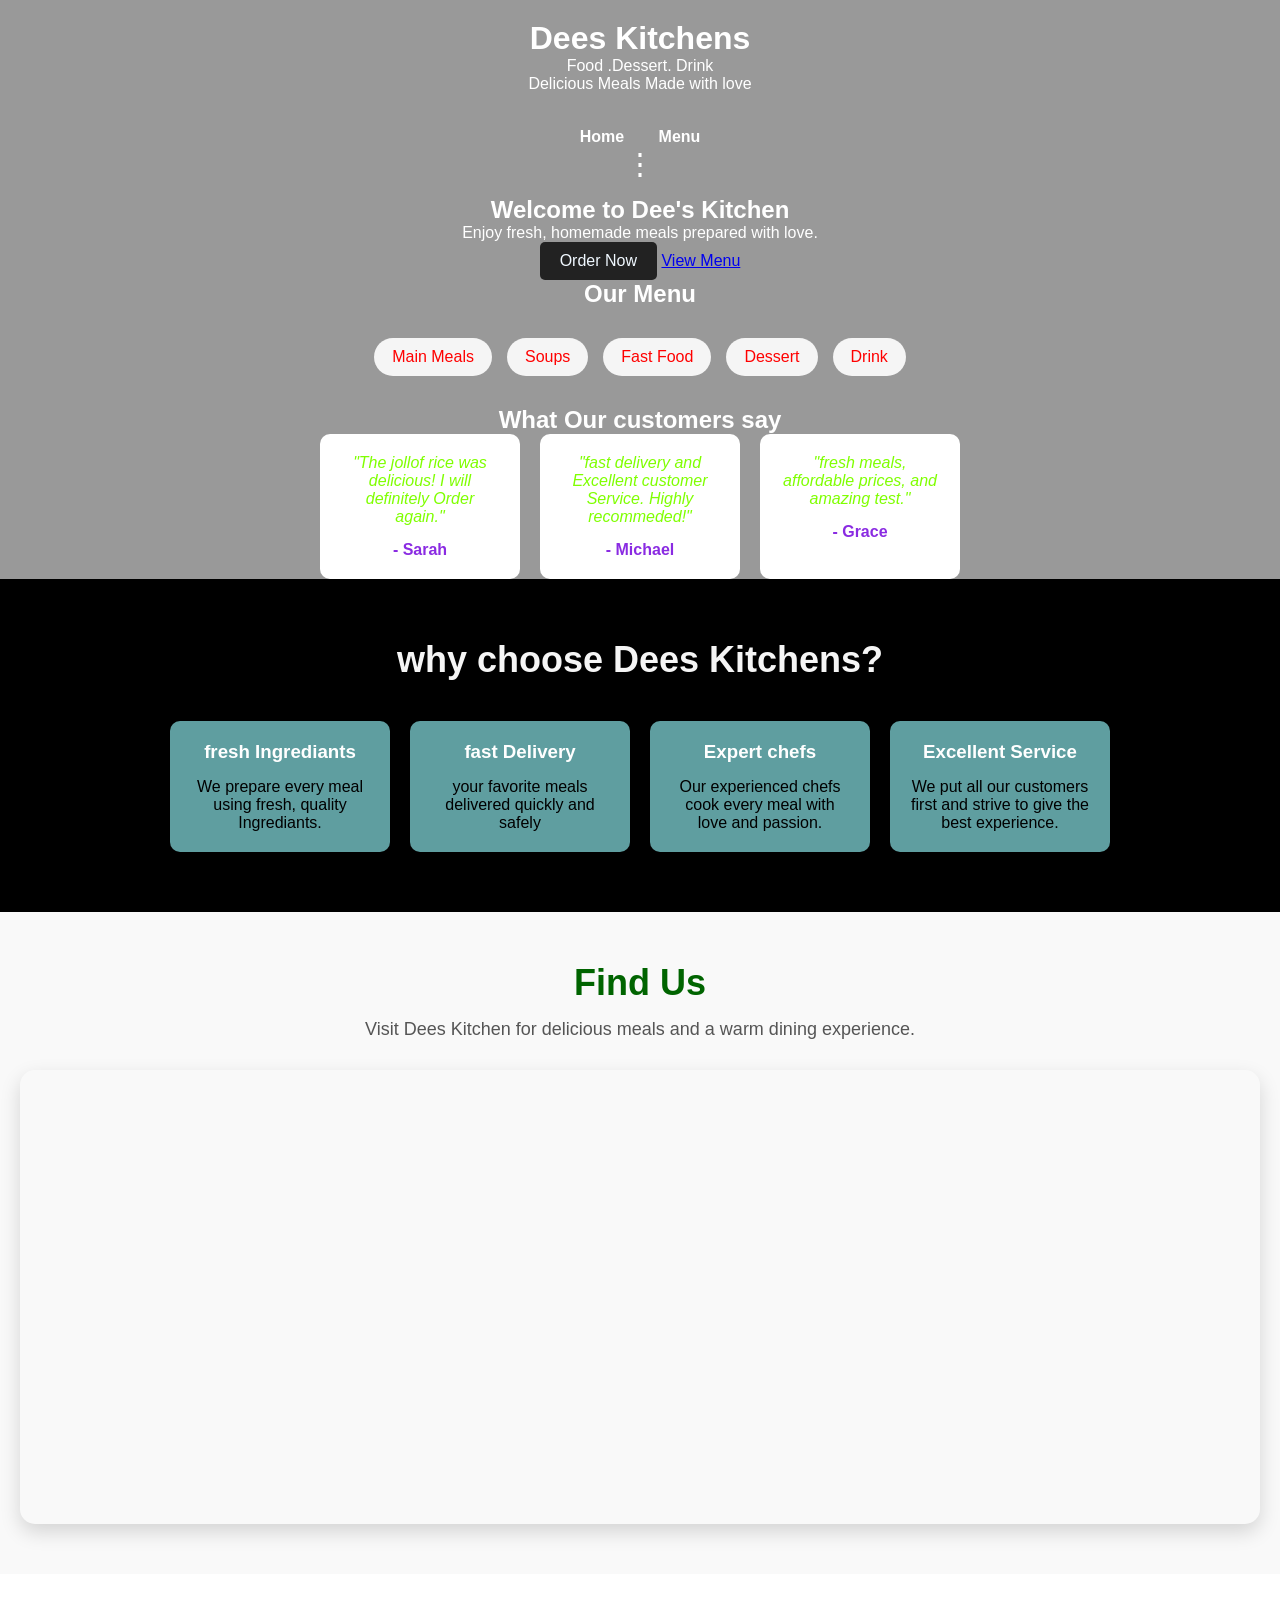
<file: index.html>
<!DOCTYPE html>
<html lang="en">
<head>
    <meta charset="UTF-8">
    <meta name="viewport" content="width=device-width, intial-scale=1.0">
    <title>Dees Kitchens</title>

    <link rel="stylesheet" href="style.css">
</head>

<body> 
    <video autoplay muted loop playsinline id="bg-video">
         <source src="kitchen.mp4" type="video/mp4">
    </video>
    <header>
        <h1> Dees Kitchens</h1>
        <p>Food  .Dessert.  Drink</p>
        <p>Delicious Meals Made with love</p>
    </header>
<nav>
    <a href="#">Home</a>
    <a href="menu.html">Menu</a>
 
    <div class="menu-icon" onclick="toggleMenu()">
        &#8942;
    </div>

    <div id="dropdownMenu" class="dropdown-menu">
        <a href="about.html"> About us</a>
        <a href="contact us.html"> Contact</a>
        <a href="location.html"> Location</a>
        <a href="cart.html"> Cart</a>
        <a href="admin.html"> Admin Login</a>
    </div>
</nav>


    </main>
<script src="script.js"></script>
</body>
</html>
</main>

    <div class="hero-content">
        <h2>Welcome to Dee's Kitchen</h2>
        <p>Enjoy fresh, homemade meals prepared with love.</p>

        <button>Order Now</button>
        <a href="menu.html" class="view-menu-btn">View Menu</a>
    </div>
</section>
    <section id="menu">
    <h2>Our Menu</h2>
    <div class="menu-nav">
        <a href="#main-meals">Main Meals</a>
        <a href="#soups">Soups</a>
        <a href="#fast-food">Fast Food</a>
        <a href="#dessert">Dessert</a>
        <a href="#drinks">Drink</a>
    </div>
    <!--- Main Meals Section -->
    <!-- Soups Section -->
    <!-- Desserts Section -->
    <!-- Drinks Section -->
</section>      
    <section class="testimonials">
        <h2>What Our customers say</h2>
        <div class="testimonial-container">
            <div class="testimonial">
                <p>"The jollof rice was delicious! I will definitely Order again."</p>
                <h4>- Sarah</h4>
            </div>
            <div class="testimonial">
                <p>"fast delivery and Excellent customer Service. Highly recommeded!"</p>
                <h4>- Michael</h4>
            </div>
            <div class="testimonial">
                <p>"fresh meals, affordable prices, and amazing test."</p>
                <h4>- Grace</h4>
            </div>

        </div>
    </section>
    <section
      class="why-choose">
        <h2>why choose Dees Kitchens?</h2>
        <div class="features">
            <div class="feature">
                <h3>fresh Ingrediants</h3>
                <p>We prepare every meal using fresh, quality Ingrediants.</p>
            </div>
            <div class="feature">
                <h3>fast Delivery</h3>
                <p>your favorite meals delivered quickly and safely</p>
            </div>
            <div class="feature">
                <h3>Expert chefs</h3>
                <p>Our experienced chefs cook every meal with love and passion.</p>
            </div>
            <div class="feature">
                <h3>Excellent Service</h3>
                <p>We put all our customers first and strive to give the best experience.</p>
            </div>
        </div>
    </section>
<!-- Location Section -->
<section id="location" class="location">
    <h2>Find Us</h2>
    <p>Visit Dees Kitchen for delicious meals and a warm dining experience.</p>

    <div class="map-container">
        <iframe
            src="https://www.google.com/maps?q=Benue makurdi,Nigeria&output=embed"
            width="100%"
            height="450"
            style="border:0;"
            allowfullscreen=""
            loading="lazy">
        </iframe>
    </div>
</section>
<main>
        <footer>
            <p>&copy; 2026 Dee Kitchens. All Rights Reserved</p>
        </footer>
</file>
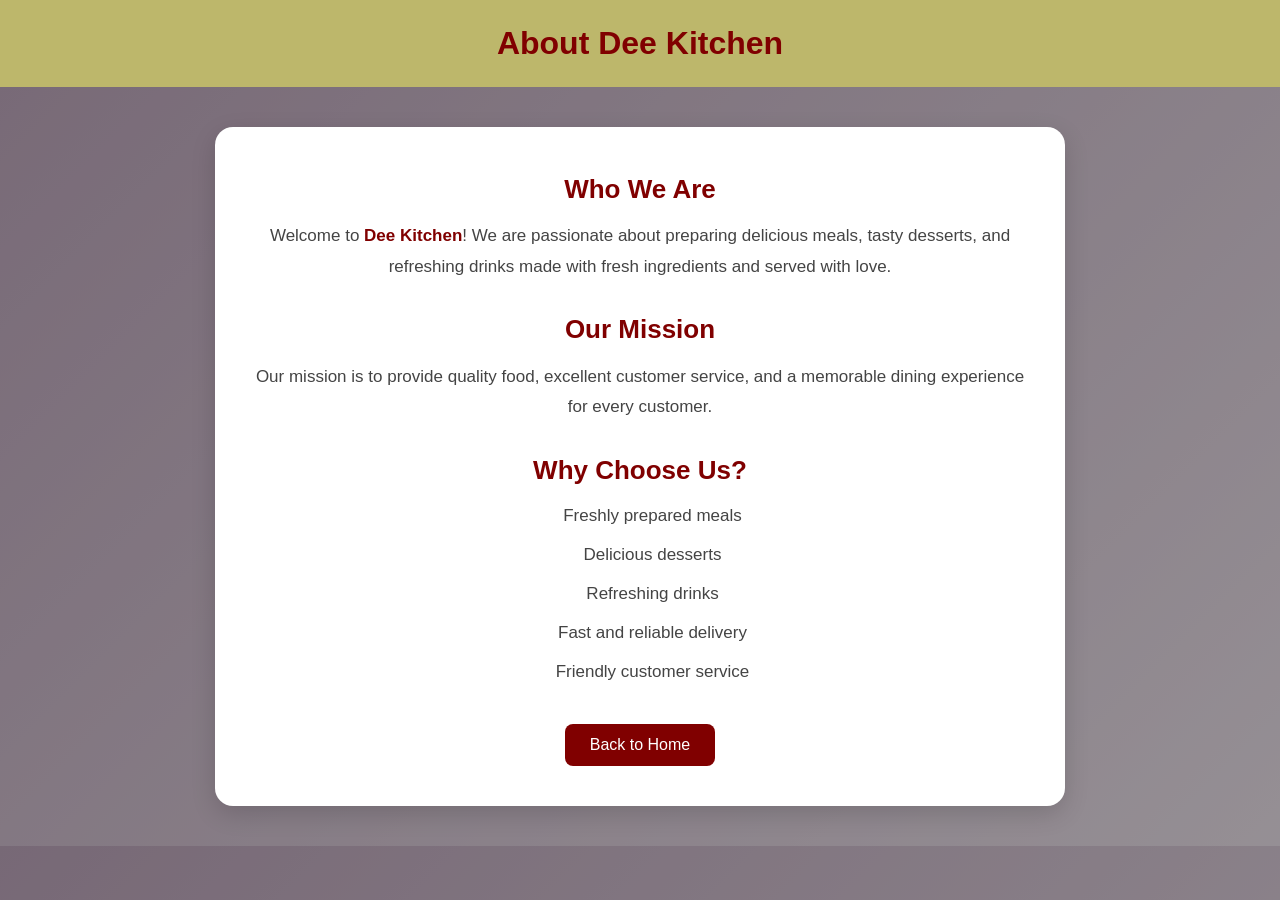
<file: about.html>
<!DOCTYPE html>
<html lang="en">

<head>
    <meta charset="UTF-8">
    <meta name="viewport" content="width=device-width, initial-scale=1.0">

    <title>About Dee Kitchen</title>

    <link rel="stylesheet" href="style.css">

    <style>
        /* =========================
           ABOUT US PAGE
        ========================= */

        body {
            margin: 0;
            background: linear-gradient(
                135deg,
                #c6aec4,
                #f8eef7
            );
            font-family: Arial, sans-serif;
        }

        header {
            background: darkkhaki;
            text-align: center;
            padding: 25px 15px;
        }

        header h1 {
            color: maroon;
            margin: 0;
            font-size: 32px;
        }

        .about {
            max-width: 850px;
            margin: 40px auto;
            padding: 40px;
            background: white;
            border-radius: 18px;
            box-shadow: 0 8px 25px rgba(0, 0, 0, 0.15);
            line-height: 1.7;
            box-sizing: border-box;
        }

        .about h2 {
            color: #800000;
            margin-top: 25px;
            margin-bottom: 10px;
            font-size: 26px;
        }

        .about h2:first-child {
            margin-top: 0;
        }

        .about p {
            color: #444;
            font-size: 17px;
            margin-bottom: 20px;
        }

        .about strong {
            color: #800000;
        }

        .about ul {
            padding-left: 25px;
            margin-top: 10px;
        }

        .about li {
            color: #444;
            font-size: 17px;
            margin-bottom: 10px;
        }

        .about a {
            text-decoration: none;
        }

        .about button {
            background: #800000;
            color: white;
            border: none;
            padding: 12px 25px;
            border-radius: 8px;
            font-size: 16px;
            cursor: pointer;
            transition: 0.3s;
        }

        .about button:hover {
            background: #5f0000;
            transform: translateY(-2px);
        }

        /* Mobile */
        @media (max-width: 600px) {

            header h1 {
                font-size: 26px;
            }

            .about {
                margin: 25px 15px;
                padding: 25px 20px;
            }

            .about h2 {
                font-size: 22px;
            }

            .about p,
            .about li {
                font-size: 16px;
            }

            .about button {
                width: 100%;
            }
        }
    </style>

</head>

<body>

    <header>
        <h1>About Dee Kitchen</h1>
    </header>

    <section class="about">

        <h2>Who We Are</h2>

        <p>
            Welcome to <strong>Dee Kitchen</strong>!
            We are passionate about preparing delicious meals,
            tasty desserts, and refreshing drinks made with fresh
            ingredients and served with love.
        </p>

        <h2>Our Mission</h2>

        <p>
            Our mission is to provide quality food, excellent
            customer service, and a memorable dining experience
            for every customer.
        </p>

        <h2>Why Choose Us?</h2>

        <ul>
            <li>Freshly prepared meals</li>
            <li>Delicious desserts</li>
            <li>Refreshing drinks</li>
            <li>Fast and reliable delivery</li>
            <li>Friendly customer service</li>
        </ul>

        <br>

        <a href="index.html">
            <button>Back to Home</button>
        </a>

    </section>

</body>

</html>
</file>
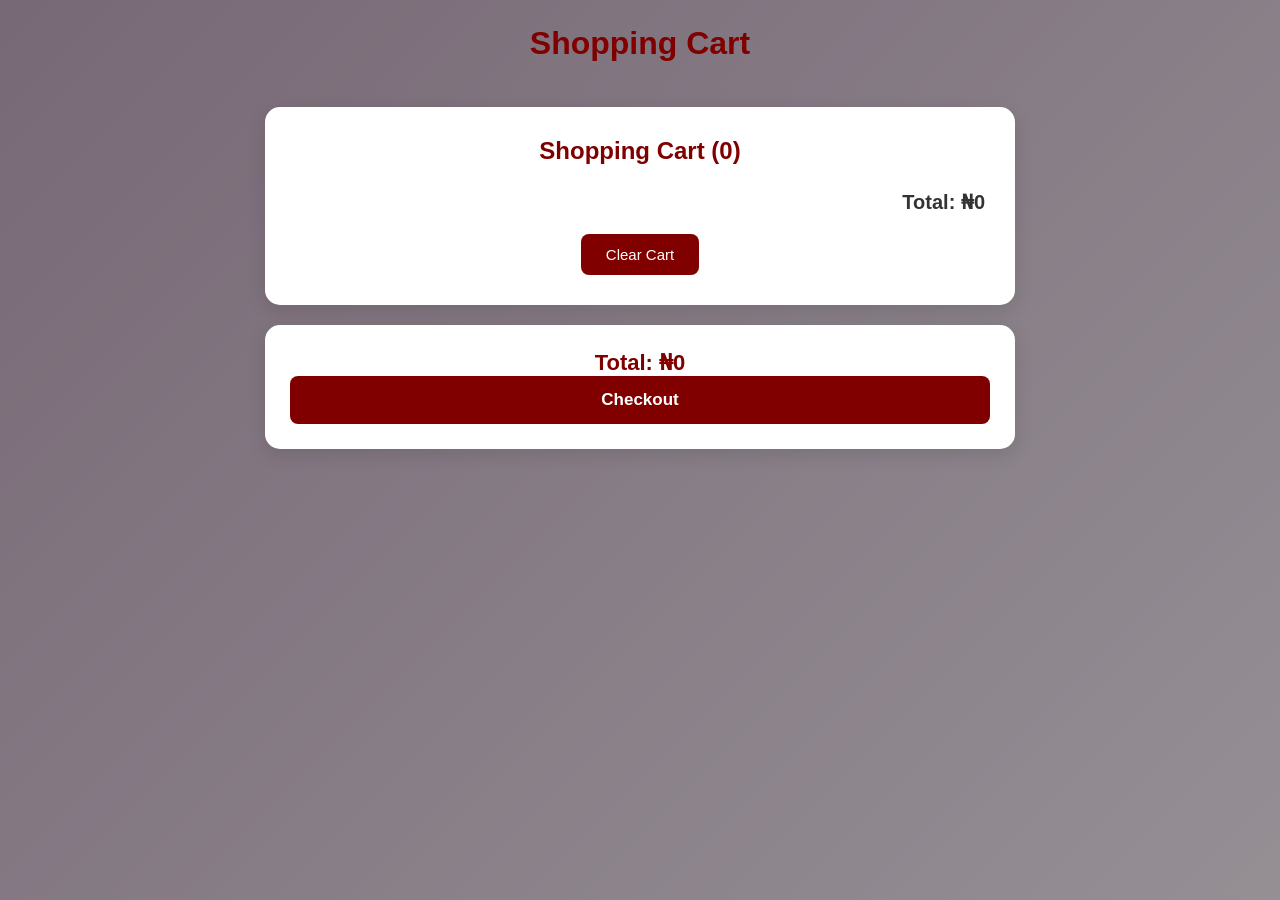
<file: cart.html>
<!DOCTYPE html>
<html lang="en">

<head>
    <meta charset="UTF-8">
    <meta name="viewport" content="width=device-width, initial-scale=1.0">

    <title>Shopping Cart - Dees Kitchen</title>

    <link rel="stylesheet" href="style.css">

    <style>
        /* CART PAGE */

        body {
            margin: 0;
            background: linear-gradient(
                135deg,
                #c6aec4,
                #f8eef7
            );
            min-height: 100vh;
        }

        header {
            text-align: center;
            padding: 25px;
        }

        header h1 {
            margin: 0;
            color: #800000;
        }

        #cart {
            width: 90%;
            max-width: 750px;
            margin: 20px auto;
            background: white;
            padding: 30px;
            border-radius: 15px;
            box-shadow: 0 5px 20px rgba(0, 0, 0, 0.12);
            box-sizing: border-box;
        }

        #cart h2 {
            text-align: center;
            color: #800000;
            margin-top: 0;
        }

        #cart-items {
            list-style: none;
            padding: 0;
            margin: 25px 0;
        }

        #cart-items li {
            background: #f8f8f8;
            padding: 15px;
            margin-bottom: 12px;
            border-radius: 10px;
            border-left: 5px solid #800000;
        }

        #cart h3 {
            text-align: right;
            color: #333;
            font-size: 20px;
        }

        #clear-cart {
            display: block;
            margin: 20px auto 0;
            padding: 12px 25px;
            border: none;
            border-radius: 8px;
            background: #800000;
            color: white;
            font-size: 15px;
            cursor: pointer;
        }

        #clear-cart:hover {
            background: #5f0000;
        }

        .cart-summary {
            width: 90%;
            max-width: 750px;
            margin: 20px auto 50px;
            padding: 25px;
            background: white;
            border-radius: 15px;
            box-shadow: 0 5px 20px rgba(0, 0, 0, 0.12);
            box-sizing: border-box;
            text-align: center;
        }

        .cart-summary h3 {
            color: #800000;
            margin-top: 0;
            font-size: 22px;
        }

        .cart-summary a {
            text-decoration: none;
        }

        .cart-summary button {
            width: 100%;
            padding: 14px;
            border: none;
            border-radius: 8px;
            background: #800000;
            color: white;
            font-size: 17px;
            font-weight: bold;
            cursor: pointer;
        }

        .cart-summary button:hover {
            background: #5f0000;
        }

        @media (max-width: 600px) {

            #cart,
            .cart-summary {
                width: 92%;
                padding: 22px;
            }
        }
    .cart-item-info {
    display: flex;
    justify-content: space-between;
    align-items: center;
    margin-bottom: 15px;
}

.cart-item-info strong {
    color: #800000;
    font-size: 18px;
}

.cart-item-info span {
    font-weight: bold;
    color: #333;
}

.cart-controls {
    display: flex;
    align-items: center;
    gap: 8px;
}

.cart-controls button {
    padding: 7px 12px;
    border: none;
    border-radius: 6px;
    background: #800000;
    color: white;
    cursor: pointer;
}

.cart-controls button:hover {
    background: #5f0000;
}

.cart-controls .quantity {
    font-weight: bold;
    min-width: 25px;
    text-align: center;
}
    </style>
</head>

<body>

<header>
    <h1>Shopping Cart</h1>
</header>


<section id="cart">

    <h2>
        Shopping Cart
        (<span id="cart-count">0</span>)
    </h2>

    <ul id="cart-items"></ul>

    <h3>
        Total: ₦<span id="cart-total">0</span>
    </h3>

    <button id="clear-cart">
        Clear Cart
    </button>

</section>


<div class="cart-summary">

    <h3>
        Total: ₦<span id="cart-total-summary">0</span>
    </h3>

    <a href="checkout.html">
        <button>
            Checkout
        </button>
    </a>

</div>


<script src="cart.js"></script>

</body>
</html>
</file>
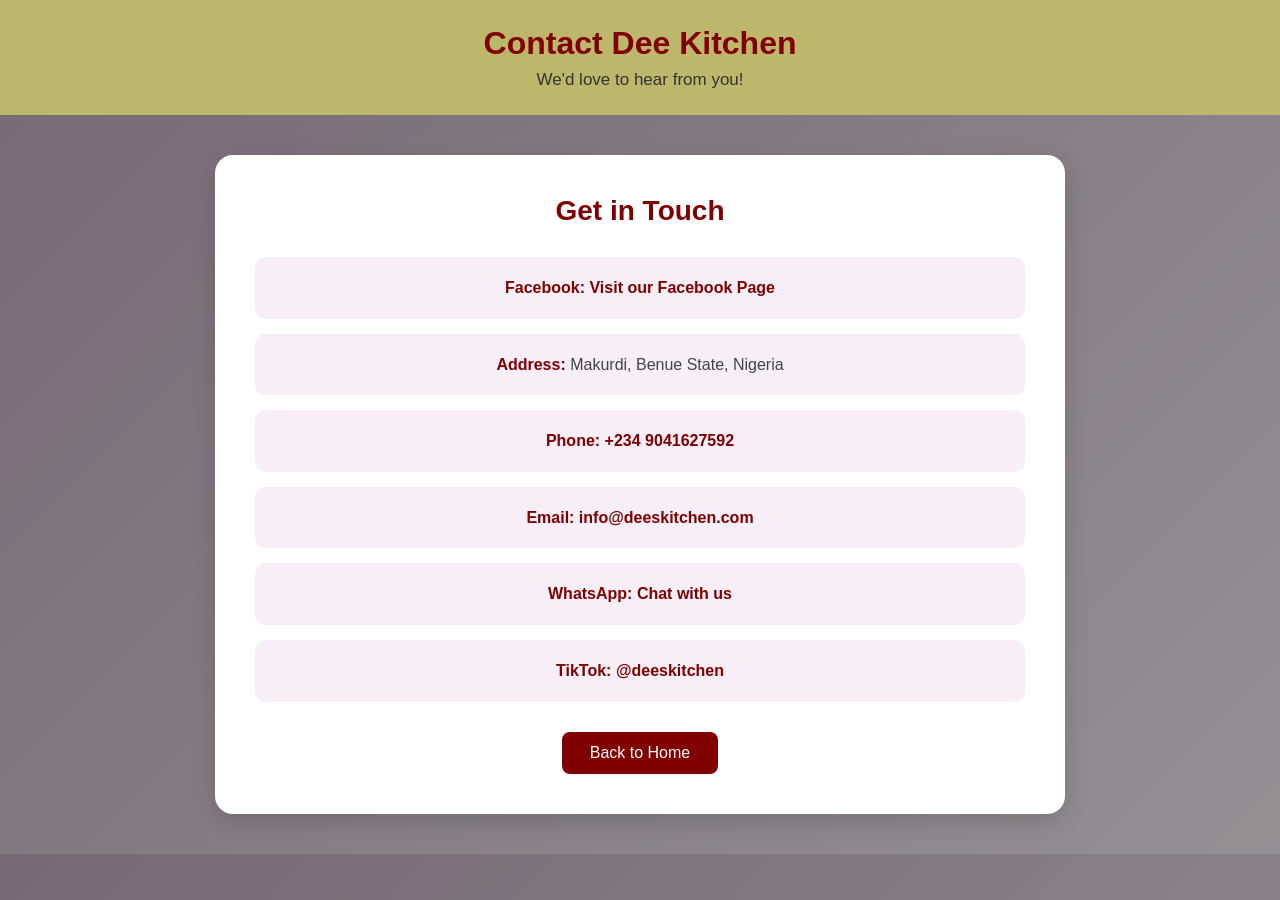
<file: contact us.html>
<!DOCTYPE html>
<html lang="en">

<head>

    <meta charset="UTF-8">
    <meta name="viewport" content="width=device-width, initial-scale=1.0">

    <title>Contact - Dee Kitchen</title>

    <link rel="stylesheet" href="style.css">

    <style>

        /* =========================
           CONTACT PAGE
        ========================= */

        body {
            margin: 0;
            background: linear-gradient(
                135deg,
                #c6aec4,
                #f8eef7
            );
            font-family: Arial, sans-serif;
        }

        header {
            background: darkkhaki;
            text-align: center;
            padding: 25px 15px;
        }

        header h1 {
            color: maroon;
            margin: 0 0 8px;
            font-size: 32px;
        }

        header p {
            color: #333;
            margin: 0;
            font-size: 17px;
        }

        .contact {
            max-width: 850px;
            margin: 40px auto;
            padding: 40px;
            background: white;
            border-radius: 18px;
            box-shadow: 0 8px 25px rgba(0, 0, 0, 0.15);
            box-sizing: border-box;
        }

        .contact h2 {
            color: #800000;
            text-align: center;
            margin-top: 0;
            margin-bottom: 30px;
            font-size: 28px;
        }

        .contact p {
            background: #f8eef7;
            padding: 18px;
            margin: 15px 0;
            border-radius: 10px;
            color: #444;
            font-size: 16px;
            line-height: 1.6;
        }

        .contact strong {
            color: #800000;
        }

        .contact a {
            color: #800000;
            text-decoration: none;
            font-weight: bold;
        }

        .contact a:hover {
            text-decoration: underline;
        }

        .back-home {
            text-align: center;
            margin-top: 30px;
        }

        .back-home button {
            background: #800000;
            color: white;
            border: none;
            padding: 12px 28px;
            border-radius: 8px;
            font-size: 16px;
            cursor: pointer;
            transition: 0.3s;
        }

        .back-home button:hover {
            background: #5f0000;
            transform: translateY(-2px);
        }

        /* =========================
           MOBILE
        ========================= */

        @media (max-width: 600px) {

            header h1 {
                font-size: 26px;
            }

            header p {
                font-size: 15px;
            }

            .contact {
                margin: 25px 15px;
                padding: 25px 20px;
            }

            .contact h2 {
                font-size: 24px;
            }

            .contact p {
                font-size: 15px;
                padding: 15px;
            }

            .back-home button {
                width: 100%;
            }
        }

    </style>

</head>

<body>

    <header>

        <h1>Contact Dee Kitchen</h1>

        <p>We'd love to hear from you!</p>

    </header>


    <section class="contact">

        <h2>Get in Touch</h2>


        <p>
            <strong>Facebook:</strong>

            <a
                href="https://www.facebook.com/share/1JTKFiuyrY/?mibextid=wwXIfr"
                target="_blank"
                rel="noopener noreferrer"
            >
                Visit our Facebook Page
            </a>
        </p>


        <p>
            <strong>Address:</strong>

            Makurdi, Benue State, Nigeria
        </p>


        <p>
            <strong>Phone:</strong>

            <a href="tel:+2349041627592">
                +234 9041627592
            </a>
        </p>


        <p>
            <strong>Email:</strong>

            <a href="mailto:info@deeskitchen.com">
                info@deeskitchen.com
            </a>
        </p>


        <p>
            <strong>WhatsApp:</strong>

            <a
                href="https://wa.me/2348163699980"
                target="_blank"
                rel="noopener noreferrer"
            >
                Chat with us
            </a>
        </p>


        <p>
            <strong>TikTok:</strong>

            <a
                href="https://tiktok.com/@deeskitchen"
                target="_blank"
                rel="noopener noreferrer"
            >
                @deeskitchen
            </a>
        </p>


        <div class="back-home">

            <a href="index.html">
                <button>Back to Home</button>
            </a>

        </div>

    </section>

</body>

</html>
</file>
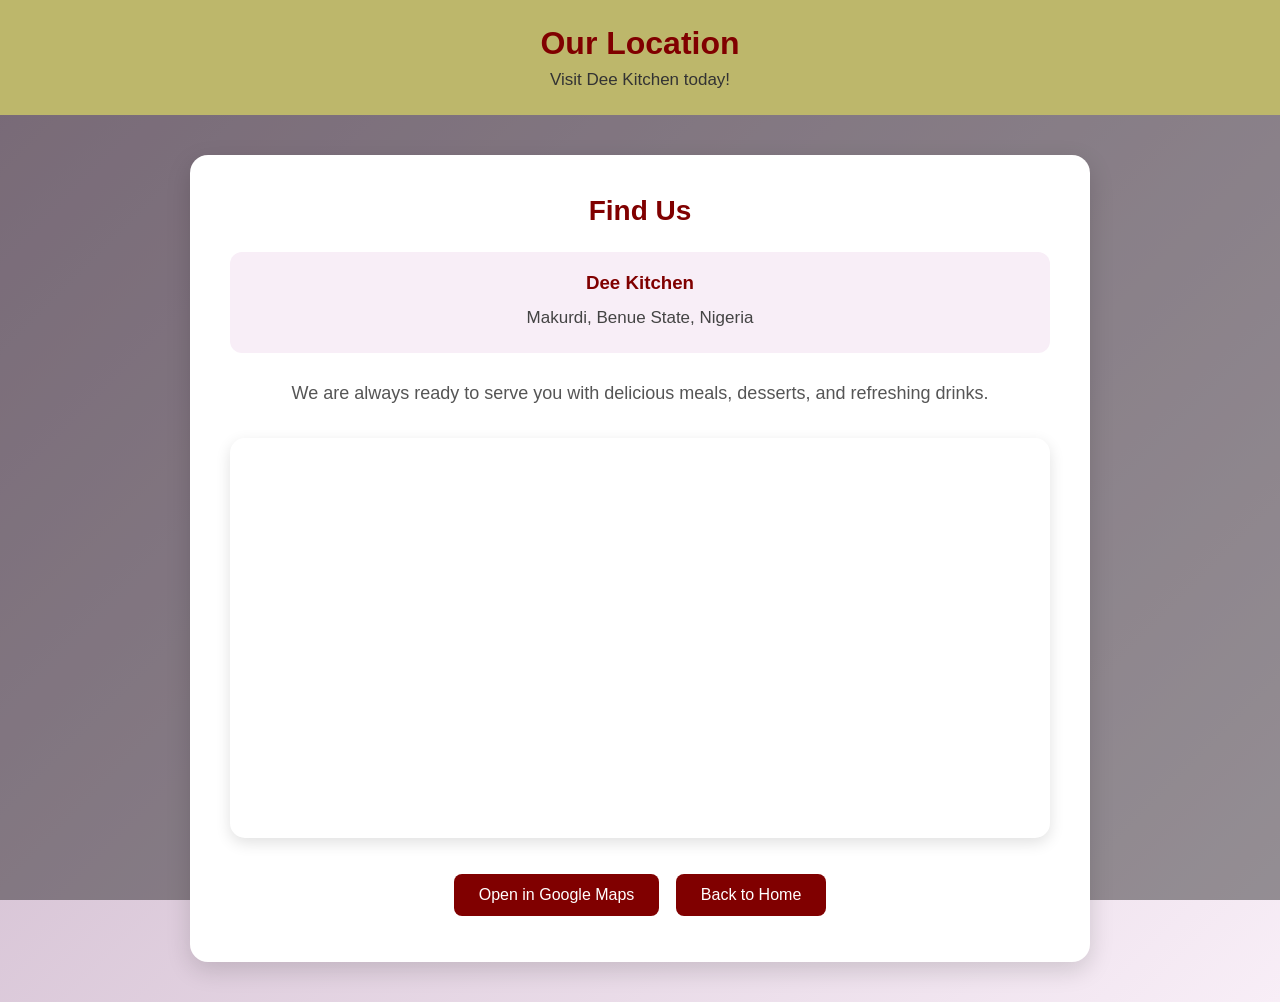
<file: location.html>
<!DOCTYPE html>
<html lang="en">

<head>

    <meta charset="UTF-8">
    <meta name="viewport" content="width=device-width, initial-scale=1.0">

    <title>Location - Dee Kitchen</title>

    <link rel="stylesheet" href="style.css">

    <style>

        /* =========================
           LOCATION PAGE
        ========================= */

        body {
            margin: 0;
            background: linear-gradient(
                135deg,
                #c6aec4,
                #f8eef7
            );
            font-family: Arial, sans-serif;
        }

        header {
            background: darkkhaki;
            text-align: center;
            padding: 25px 15px;
        }

        header h1 {
            color: maroon;
            margin: 0 0 8px;
            font-size: 32px;
        }

        header p {
            color: #333;
            margin: 0;
            font-size: 17px;
        }

        .location {
            max-width: 900px;
            margin: 40px auto;
            padding: 40px;
            background: white;
            border-radius: 18px;
            box-shadow: 0 8px 25px rgba(0, 0, 0, 0.15);
            box-sizing: border-box;
        }

        .location h2 {
            color: #800000;
            text-align: center;
            margin-top: 0;
            margin-bottom: 25px;
            font-size: 28px;
        }

        .location-info {
            background: #f8eef7;
            padding: 20px;
            border-radius: 12px;
            text-align: center;
            margin-bottom: 20px;
        }

        .location-info h3 {
            color: #800000;
            margin-top: 0;
            margin-bottom: 10px;
        }

        .location-info p {
            color: #444;
            font-size: 17px;
            line-height: 1.7;
            margin: 0;
        }

        .description {
            text-align: center;
            color: #444;
            font-size: 16px;
            line-height: 1.7;
            margin: 25px 0;
        }

        /* =========================
           MAP
        ========================= */

        .map-container {
            width: 100%;
            height: 400px;
            border-radius: 15px;
            overflow: hidden;
            margin-top: 25px;
            box-shadow: 0 5px 15px rgba(0, 0, 0, 0.12);
        }

        .map-container iframe {
            width: 100%;
            height: 100%;
            border: 0;
        }

        /* =========================
           BUTTONS
        ========================= */

        .location-buttons {
            text-align: center;
            margin-top: 30px;
        }

        .location-buttons a {
            text-decoration: none;
        }

        .location-buttons button {
            background: #800000;
            color: white;
            border: none;
            padding: 12px 25px;
            border-radius: 8px;
            font-size: 16px;
            cursor: pointer;
            margin: 6px;
            transition: 0.3s;
        }

        .location-buttons button:hover {
            background: #5f0000;
            transform: translateY(-2px);
        }

        /* =========================
           MOBILE
        ========================= */

        @media (max-width: 600px) {

            header h1 {
                font-size: 26px;
            }

            header p {
                font-size: 15px;
            }

            .location {
                margin: 25px 15px;
                padding: 25px 20px;
            }

            .location h2 {
                font-size: 24px;
            }

            .location-info p,
            .description {
                font-size: 15px;
            }

            .map-container {
                height: 300px;
            }

            .location-buttons button {
                width: 100%;
                margin: 6px 0;
            }
        }

    </style>

</head>

<body>

    <header>

        <h1>Our Location</h1>

        <p>Visit Dee Kitchen today!</p>

    </header>


    <section class="location">

        <h2> Find Us</h2>


        <div class="location-info">

            <h3>Dee Kitchen</h3>

            <p>
                Makurdi, Benue State, Nigeria
            </p>

        </div>


        <p class="description">

            We are always ready to serve you with delicious meals,
            desserts, and refreshing drinks.

        </p>


        <div class="map-container">

            <iframe
                src="https://maps.google.com/maps?q=Makurdi,%20Benue%20State,%20Nigeria&t=&z=13&ie=UTF8&iwloc=&output=embed"
                allowfullscreen=""
                loading="lazy">
            </iframe>

        </div>


        <div class="location-buttons">

            <a
                href="https://www.google.com/maps/search/?api=1&query=Makurdi,Benue,Nigeria"
                target="_blank"
                rel="noopener noreferrer"
            >

                <button> Open in Google Maps</button>

            </a>


            <a href="index.html">

                <button> Back to Home</button>

            </a>

        </div>

    </section>

</body>

</html>
</file>
<file: style.css>
body {
    margin: 0;
    font-family: Arial, sans-serif;
    background-color: rgb(198, 174, 204);
    text-align: center;
}

header {
    background: darkkhaki;
    color: rgb(121, 10, 10);
    padding: 20px;
}
nav {
    background-color: orange;
      padding: 15px;
}
nav a {
    text-decoration: none;
    color: white;
    margin: 15px;
    font-weight: bold;
}
main {
    padding: 40px;
}
button {
    background: brown;
    color: black;
    border: none;
    padding: 12px 25px;
    border-radius: 8px;
    cursor: pointer;
}
button:hover {
    background: white;
}
footer {
    background: #222;
    color: blanchedalmond;
    padding: 15px;
    margin-top: 40px;
}
.hero {
    padding: 60px 20px;
}
.hero h2 {
    font-size: 40px;
    color: black;
}
.hero p {
    font-size: 20px;
    margin: 20px 0;
}
.hero button {
    background-color: red;
    color: black;
    border: none;
    padding: 12px 25px;
    margin: 10px;
    border-radius: 8px;
    cursor: pointer;
    font-size: 16px;
}
.hero button:hover {
    background-color: beige;
}
.menu {
    padding: 40px;
}
.menu h2 {
    color: aqua;
    font-size: 35px;
}
.food-card {
    background: red;
    border: 2px solid darkgreen;
    border-radius: 10px;
    padding: 20px;
    margin: 20px auto;
    width: 300px;
}
.food-card h3 {
    color: blue;
}
.food-card p {
    color: black;
}
.food-card h4 {
    color: blueviolet;
    font-size: 22px;
    margin: 10px;
}
.food-card button {
    background-color: black;
    color:blanchedalmond;
    padding: 10px 20px;
    border-radius: 8px;
    cursor: pointer;
    font-size: 10px;
}
.food-card button:hover {
    background-color: red;
}
.food-card img {
    width: 100%;
    height: 200px;
    object-fit: cover;
    border-radius: 10px;
}
.menu-container {
    display: flex;
    justify-content: center;
    align-items: stretch;
    gap: 20px;
    flex-wrap: wrap;
    margin-top: 30px;
}
button {
    background-color: #222;
    color: aliceblue;
    border: noon;
    padding: 10px 20px;
    border-radius: 5px;
    cursor: pointer;
    font-size: 16px;
}
button:hover {
    background-color: aqua;
}
.why-choose {
    text-align: center;
    padding: 60px 20px;
    background-color: black;
}
.why-choose h2 {
    font-size: 36px;
    color: whitesmoke;
    margin-bottom: 40px;
}
.features {
    display: flex;
    justify-content: center;
    gap: 20px;
    flex-wrap: wrap;
}
.feature {
    background: cadetblue;
    width: 220px;
    padding: 20px;
    border-radius: 10px;
    box-shadow: 0 3px 10px rgba(red, green, blue, alpha)
}
.feature h3 {
    margin-bottom: 15px;
}
.feature p {
    color: black;
}
.testimonial {
    padding: 60px 20px;
    background-color: calc();
    text-align: center;
}
.testimonial h2 {
    color: crimson;
    margin-bottom: 40px;
}
.testimonial-container {
    display: flex;
    justify-content: center;
    gap: 20px;
    flex-wrap: wrap;
}
.testimonial {
    background: white;
    width: 200px;
    padding: 20px;
    border-radius: 10px;
    box-shadow: 0 3px rgba(red, green, blue, alpha);
}
.testimonial p {
     font-style: italic;
     color: chartreuse;
}
.testimonial h4 {
    margin-top: 15px;
    color: blueviolet;
}
.contact {
    padding: 60px 20px;
    background-color: white;
    text-align: center;
}
.contact h2 {
    color: black;
    margin-bottom: 30px;
}
.contact-form {
    max-width: 500px;
    margin: auto;
    display: flex;
    flex-direction: column;
    gap: 15px;
}
.contact-form input,
.contact-form textarea {
    width: 100%;
    padding: 12px;
    margin: 10px 0;
    border: 1px solid #222;
    border-radius: 6px;
    box-sizing: border-box;
    font-size: 16px;
}
.contact-form button {
    width: 180px;
    margin: 0 auto;
    background-color: chocolate;
    color: black;
    padding: 12px;
    border: noon;
    border-radius: 6px;
    cursor: pointer;
}
.contact-form button:hover {
    background-color: coral;
}
/* Location Section */
.location {
    padding: 80px 10%;
    background: #f9f9f9;
    text-align: center;
}

.location h2 {
    font-size: 36px;
    color: #d35400;
    margin-bottom: 15px;
}

.location p {
    font-size: 18px;
    color: #555;
    margin-bottom: 30px;
}

.map-container {
    border-radius: 15px;
    overflow: hidden;
    box-shadow: 0 8px 20px rgba(0,0,0,0.15);
}
/* Footer */
.footer {
    background: #222;
    color: #fff;
    padding: 50px 10% 20px;
}

.footer-container {
    display: flex;
    justify-content: space-between;
    flex-wrap: wrap;
    gap: 30px;
}

.footer-box {
    flex: 1;
    min-width: 250px;
}

.footer-box h3 {
    color: #ff9800;
    margin-bottom: 15px;
}

.footer-box p,
.footer-box li {
    color: #ddd;
    margin-bottom: 10px;
}

.footer-box ul {
    list-style: none;
    padding: 0;
}

.footer-box ul li a {
    color: #ddd;
    text-decoration: none;
}

.footer-box ul li a:hover {
    color: #ff9800;
}

.footer-bottom {
    text-align: center;
    margin-top: 40px;
    border-top: 1px solid #444;
    padding-top: 20px;
    color: #bbb;
}
/* Hamburger Menu */

.menu-toggle{
    display:none;
    font-size:30px;
    cursor:pointer;
}
.menu-nav{
    display: flex;
    justify-content: center;
    flex-wrap: wrap;
    gap: 15px;
    margin: 30px;
}
.menu-nav a{
    background: whitesmoke;
    color: red;
    text-decoration: none;
    padding: 10px 18px;
    border-radius: 30px;
    transition: 0.3s;
}
.menu-nav a:hover{
    background: #bbb;
}
/* Featured Categories */

.categories{
    padding:70px 10%;
    background:#f8f8f8;
    text-align:center;
}

.categories h2{
    font-size:40px;
    color:#ff6600;
    margin-bottom:40px;
}

.category-container{
    display:flex;
    justify-content:center;
    gap:30px;
    flex-wrap:wrap;
}

.category-card{
    width:300px;
    background:white;
    border-radius:15px;
    overflow:hidden;
    box-shadow:0 5px 15px rgba(0,0,0,0.2);
    transition:0.3s;
}

.category-card:hover{
    transform:translateY(-10px);
}

.category-card img{
    width:100%;
    height:220px;
    object-fit:cover;
}

.category-card h3{
    color:#ff6600;
    margin:15px 0;
}

.category-card p{
    padding:0 20px 20px;
    color:#555;
}
/* Shopping Cart */

.cart{
    padding:60px 10%;
    background:#f8f8f8;
}

.cart h2{
    text-align:center;
    color:#ff6600;
    margin-bottom:20px;
}

#cart-items{
    list-style:none;
    padding:0;
}

#cart-items li{
    display:flex;
    justify-content:space-between;
    background:white;
    margin:10px 0;
    padding:15px;
    border-radius:8px;
}

#checkout-btn{
    background:#ff6600;
    color:white;
    border:none;
    padding:12px 25px;
    border-radius:8px;
    cursor:pointer;
}

#checkout-btn:hover{
    background:#e65c00;
}
.remove-btn{
    background:red;
    color:white;
    border:none;
    padding:6px 12px;
    border-radius:5px;
    margin-left:10px;
    cursor:pointer;
}

.remove-btn:hover{
    background:darkred;
}
.plus-btn,
.minus-btn{
    background: green;
    color: white;
    border: none;
    padding: 5px 10px;
    margin: 0 5px;
    border-radius: 5px;
    cursor: pointer;
}
.minus-btn:hover{
    background: darkgreen;

}
#checkout-btn {
    background: green;
    color: white;
    border: none;
    padding: 12px 25px;
    border-radius: 8px;
    cursor: pointer;
    font-size: 16px;
    margin-top: 15px;
}

#checkout-btn:hover {
    background: darkgreen;
}
#about,
#contact,
#location {
    padding: 50px 20px;
    text-align: center;
}

#about h2,
#contact h2,
#location h2 {
    color: darkgreen;
    margin-bottom: 15px;
}
.menu-icon {
    font-size: 30px;
    color: white;
    cursor: pointer;
    margin-left: auto;
}

.dropdown-menu {
    display: none;
    position: absolute;
    top: 55px;
    right: 15px;
    background: white;
    min-width: 220px;
    border-radius: 10px;
    box-shadow: 0 4px 10px rgba(0,0,0,0.2);
    z-index: 1000;
}

.dropdown-menu a {
    display: block;
    padding: 12px 15px;
    color: black;
    text-decoration: none;
    border-bottom: 1px solid #eee;
}

.dropdown-menu a:last-child {
    border-bottom: none;
}

.dropdown-menu a:hover {
    background: #f2f2f2;
}
.about {
    max-width: 900px;
    margin: 50px auto;
    padding: 20px;
    text-align: center;
}

.about h2 {
    color: darkgreen;
    margin-top: 30px;
}

.about p {
    line-height: 1.8;
    font-size: 18px;
}

.about ul {
    list-style: none;
    padding: 0;
}

.about li {
    margin: 10px 0;
    font-size: 18px;
}
/* Full page background video */
#bg-video {
    position: fixed;
    top: 0;
    left: 0;
    width: 100%;
    height: 100%;
    object-fit: cover;
    z-index: -2;
}

/* Dark overlay so text is easy to read */
body::before {
    content: "";
    position: fixed;
    top: 0;
    left: 0;
    width: 100%;
    height: 100%;
    background: rgba(0, 0, 0, 0.4);
    z-index: -1;
}

/* Transparent sections */
body,
header,
nav,
.hero,
#menu,
.testimonials,
footer {
    background: transparent;
    color: white;
}
* {
    margin: 0;
    padding: 0;
    box-sizing: border-box;
}
body{
    font-family: Arial, sans-serif;
}
.sidebar {
    width: 240px;
    height: 100vh;
    background: #222;
    color: white;
    padding: 25px 20px;
    position: fixed;
    left: 0;
    top: 0;
}
.sidebar h2 {
    font-size: 25px;
    margin-bottom: 5px;
}
.admin-title{
    color: #aaa;
    margin-bottom: 35px;
}
.sidebar nav{
    display: flex;
    flex-direction: column;
    gap: 10px;
}
.sidebar nav a{
    text-decoration: none;
    color: white;
    padding: 14px;
    border-radius: 8px;
    transition: 0.3s;
}
.sidebar nav a:hover,
.sidebar nav a:active {
    background: #e63946;
}
.logout-btn{
    width: 100;
    margin-top: 40px;
    padding: 13px;
    border: none;
    border-radius: 8px;
    background: #e63946;
    color: white;
    font-size: 15px;
    cursor: pointer;
}
.logout-btn:hover{
    opacity: 0.8;
}
.main-content{
    margin-left: 240px;
    width: calc(100-240px);
    padding: 30px;
}
.top-bar{
    background: white;
    padding: 25px;
    border-radius: 12px;
    margin-bottom: 25px;
}
.top-bar h1{
    font-size: 30px;
    margin-bottom: 8px;
}
.top-bar p{
    color: #777;
}
.dashboard-cards{
    display: grid;
    grid-template-columns: repeat(4, 1fr);
    gap: 20px;
    margin-bottom: 30px;
}
.card {
    background: white;
    padding: 25px;
    border-radius: 12px;
    box-shadow: 0 3px 10px rgba(0, 0, 0, 0.08);
}
.card h3{
    color: #777;
    font-size: 16px;
    margin-bottom: 15px;
}
.card p{
    font-size: 30px;
    font-weight: bold;
}
.recent-orders h2{
    background: white;
    padding: 25px;
    border-radius: 12px;
}
.recent-orders h2{
    margin-bottom: 20px;
}
.no-orders h2{
    color: #777;
    padding: 20px 0;
}
@media (max-width: 900px){
    .sidebar{
        width: 200px;
    }
    .main-content{
        margin-left: 200px;
        width: calc(100%-200px);
    }
    .dashboard-cards{
        grid-template-columns: repeat(2, 1fr);
    }
}
@media (max-width:600px){
    body{
        display: block;
    }
    .sidebar{
        position: relative;
        width: 100px;
        height: auto;
    }
    .sidebar nav{
        flex-direction: row;
        flex-wrap: wrap;
    }
    .sidebar nav a {
        padding: 10px;
    }
    .logout-btn{
        margin-left: 0;
        width: 100px;
        padding: 15px;
    }
    .dashboard-cards{
        grid-template-columns: 1fr;
    }
}
/* MENU PAGE BACKGROUND */
.menu-page {
    background: linear-gradient(
        135deg,
        #c6aec4,
        #f8eef7
    );

    min-height: 100vh;
    padding: 30px 20px;
    box-sizing: border-box;
}
</file>
